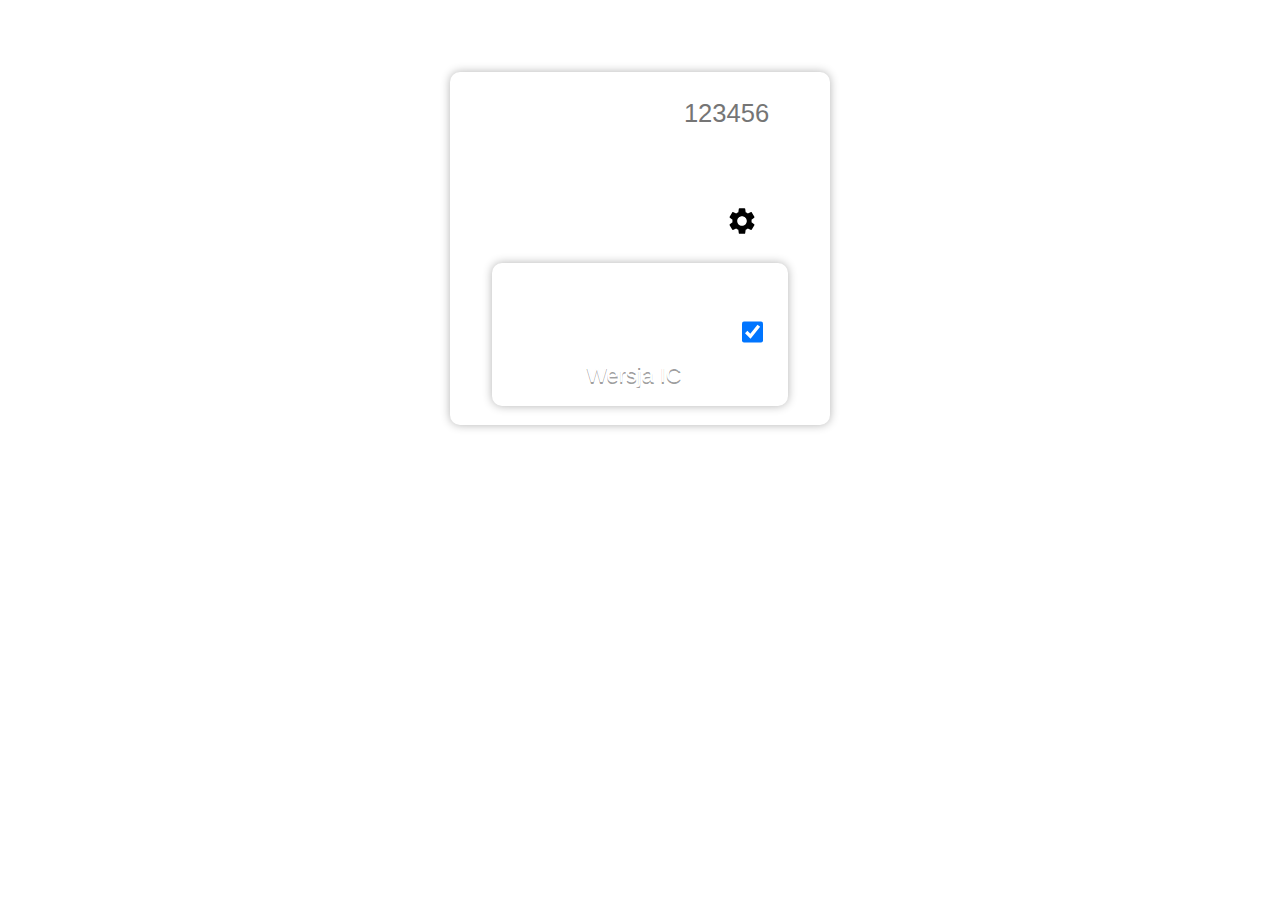
<file: index.html>
<!DOCTYPE html>
<html lang="pl">

<head>
    <meta charset="UTF-8">
    <title>Wyświetlacz wagonowy TD2</title>
    <meta name="viewport" content="width=device-width, initial-scale=1">
    <link rel="stylesheet" href="index.css">
</head>

<body>
    <div id="input_box">
        <div id="required-data" class="options_box">
            <label for="train_number">Numer pociągu:</label>
            <input type="number" id="train_number" min="1000" max="999999" placeholder="123456" required
                inputmode="numeric">
            <label for="wagon_number">Numer wagonu:</label>
            <input type="number" id="wagon_number" min="1" max="99" value="1" required inputmode="numeric">
        </div>
        <div class="button_box">
            <div id="submit" class="button">Otwórz podgląd</div>
            <div id="settings" class="button"><img src="static/settings.svg" alt="Ustawienia"></div>
        </div>
        <div id="settings_div">
            <div id="settings_name">Ustawienia</div>
            <div class="options_box">
                <label for="delay">Wyświetlać opóźnienie:</label>
                <input type="checkbox" id="delay" checked>
                <select id="company-theme">
                    <option value="ic" selected>Wersja IC</option>
                    <option value="pr" class="reg_color">Wersja PR</option>
                </select>
            </div>
        </div>
    </div>
    <script src="index.js"></script>
</body>

</html>
</file>
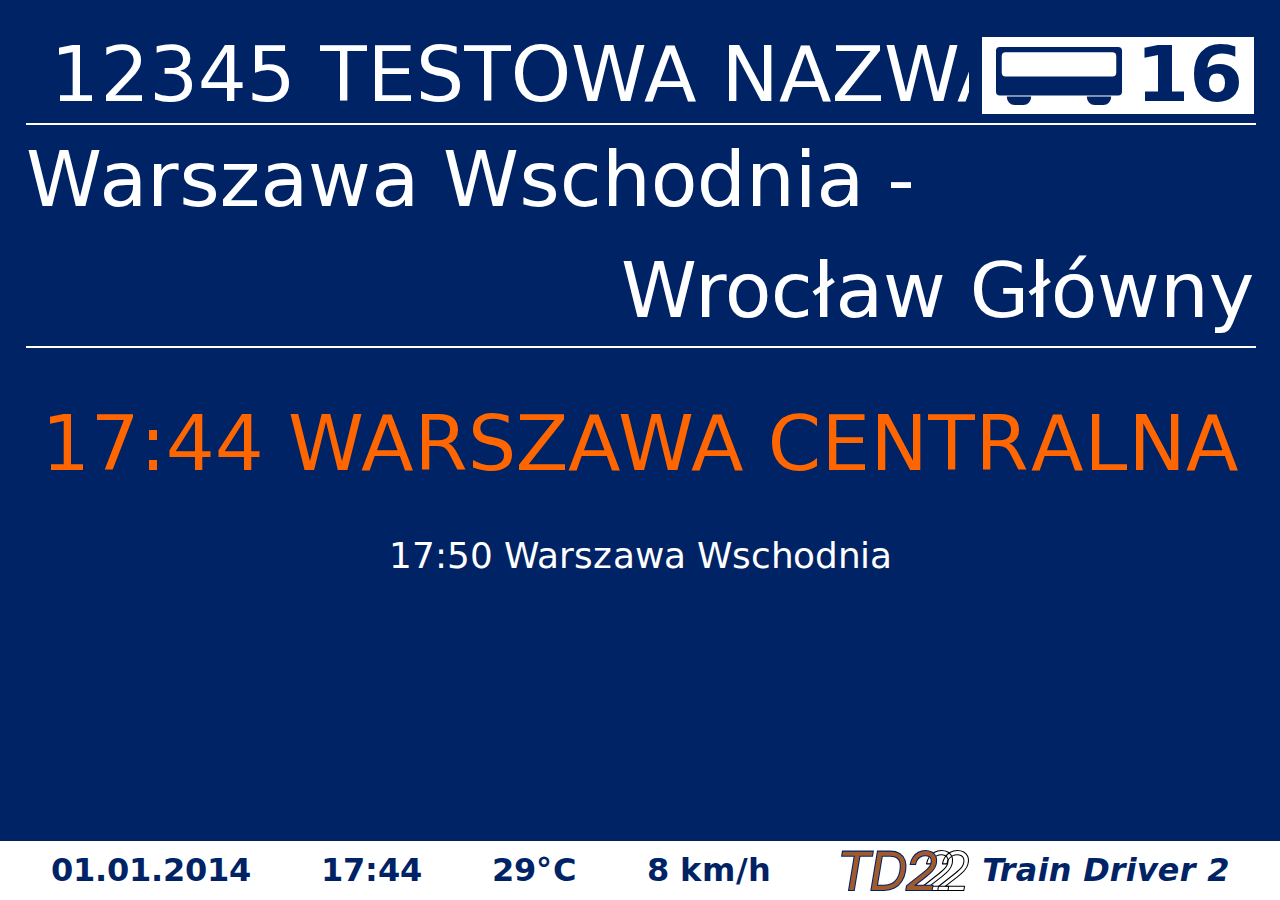
<file: template.html>
<!DOCTYPE html>
<html lang="pl">

<head>
    <meta charset="UTF-8">
    <meta name="viewport" content="width=device-width, initial-scale=1.0">
    <title>Train Display</title>
    <link rel="stylesheet" href="VeranaSans/stylesheet.css">
    <style>
        body {
            margin: 0;
            padding: 4vh 2vw;
            font-family: 'Verana Sans', Arial, sans-serif;
            line-height: 1;
            background-color: #002366;
            color: #fff;
            display: flex;
            flex-direction: column;
            align-items: center;
            overflow: hidden;
        }

        hr {
            width: 100%;
            border: 1px solid #fff;
        }

        .box_scroll {
            display: flex;
            overflow: hidden;
            white-space: nowrap;
            width: 100%;
            text-align: center;
            font-size: 6vw;
            margin-right: 1vw;
        }

        #top_bar {
            width: 100%;
            padding: 0.1vh;
            display: flex;
            justify-content: space-between;
        }

        #carriage_info {
            display: flex;
            justify-content: space-between;
            align-items: center;
            background-color: #fff;
            color: #002366;
            font-size: 6vw;
            font-weight: bolder;
            padding: 0vh 1vw;
            gap: 1vw;
        }

        #carriage_info img {
            width: 10vw;
        }

        #route_box {
            font-size: 6vw;
            text-align: center;
            white-space: nowrap;
            margin-top: 1vh;
            width: 100%;
        }

        .line_left {
            text-align: left;
            overflow: hidden;
            overflow-x: auto;
            width: 99%;
        }

        .line_right {
            padding-top: 3vh;
            width: 100%;
            text-align: right;
            line-height: 1.2;
        }

        #next_station {
            font-size: 6vw;
            text-align: center;
            line-height: normal;
            color: #ff6600;
            padding: 4vh 0;
        }

        #rest_stations {
            font-size: 2.8vw;
            text-align: center;
            line-height: normal;
        }

        #rest_stations span::after {
            content: ", ";
        }

        #rest_stations span:last-child::after {
            content: "";
            /* Remove comma after the last item */
        }

        #bottom_bar {
            position: absolute;
            bottom: 0;
            left: 0;
            right: 0;
            display: flex;
            justify-content: space-between;
            align-items: center;
            background-color: #fff;
            color: #002366;
            padding: 1vh 4vw;
            font-weight: bold;
        }

        #date,
        #time,
        #temperature,
        #current_speed {
            font-size: 2.5vw; /* Adjust font size for readability */
        }

        #logo {
            display: flex;
            align-items: center;
            gap: 1vw;
        }

        #logo img {
            width: 10vw;
        }

        #logo span {
            font-size: 2.5vw; /* Adjust font size for readability */
            font-style: italic;
        }
    </style>
</head>

<body>
    <div id="top_bar">
        <div class="box_scroll">
            <div id="train_name" class="scroll">IC 12345 TESTOWA NAZWA</div>
        </div>
        <div id="carriage_info">
            <img src="wagon.svg" alt="carriage">
            <span id="carriage_number">16</span>
        </div>
    </div>
    <hr>
    <div id="route_box">
        Warszawa Wschodnia - Wrocław Główny
    </div>
    <hr>
    <div id="stations_box">
        <div id="next_station">
            17:44 WARSZAWA CENTRALNA
        </div>
        <div style="display: none;" id="next_station_delay">
            <span id="old-time">17:44 (+1440)</span>
            <span id="new-time">17:44</span>
            <span>WARSZAWA CENTRALNA</span>
        </div>
        <div id="rest_stations">
            <span>17:50 Warszawa Wschodnia</span>
        </div>
    </div>
    <div id="bottom_bar">
        <div id="date">
            01.01.2014
        </div>
        <div id="time">
            17:44
        </div>
        <div id="temperature">
            29°C
        </div>
        <div id="current_speed">
            8 km/h
        </div>
        <div id="logo">
            <img src="logo.svg" alt="logo">
            <span>Train Driver 2</span>
        </div>
    </div>

    <script src="https://cdn.jsdelivr.net/npm/gsap@3.12.7/dist/gsap.min.js"></script>
    <script src="gasp_simless_loop.js"></script>
    <script type="text/javascript">
        function scrollText() {
            const elements = document.querySelectorAll('.scroll');

            elements.forEach(element => {
                const parentWidth = element.parentElement.offsetWidth;
                const textWidth = element.offsetWidth;
                const textLength = element.textContent.length;
                const elementId = element.id;
                let maxTextLength;
                let addText = '';

                maxTextLength = 21;
                addText = '    ';

                if (textLength > maxTextLength) {
                    element.textContent += addText;

                    // Marquee effect infinite loop
                    const textClone = element.cloneNode(true);
                    textClone.classList.add('clone');
                    element.parentElement.appendChild(textClone);

                    // Second clone for the seamless loop
                    const textClone2 = element.cloneNode(true);
                    textClone2.classList.add('clone');
                    element.parentElement.appendChild(textClone2);

                    const texts = gsap.utils.toArray(`#${elementId}`),
                        loop = horizontalLoop(texts, { paused: false, repeat: -1, speed: 1 });
                }
            });
        }

        function dynamicWrapText(elementId) {
            const container = document.getElementById(elementId);
            const originalText = container.textContent.trim();
            container.innerHTML = '<div id="left"></div><div id="right"></div>';
            const left = document.getElementById('left');
            const right = document.getElementById('right');
            left.classList.add('line_left');
            right.classList.add('line_right');
            left.textContent = originalText;

            if (left.scrollWidth > left.clientWidth) {
                const words = originalText.split(' ');
                let leftWords = [];
                for (let i = 0; i < words.length; i++) {
                    leftWords.push(words[i]);
                    left.textContent = leftWords.join(' ');
                    if (left.scrollWidth > left.clientWidth) {
                        leftWords.pop();
                        right.textContent = " " + words.slice(i).join(' ');
                        left.textContent = leftWords.join(' ');
                        break;
                    }
                }
            }
        }

        window.onload = function () {
            scrollText();
            dynamicWrapText('route_box');
        };
    </script>
</body>

</html>
</file>
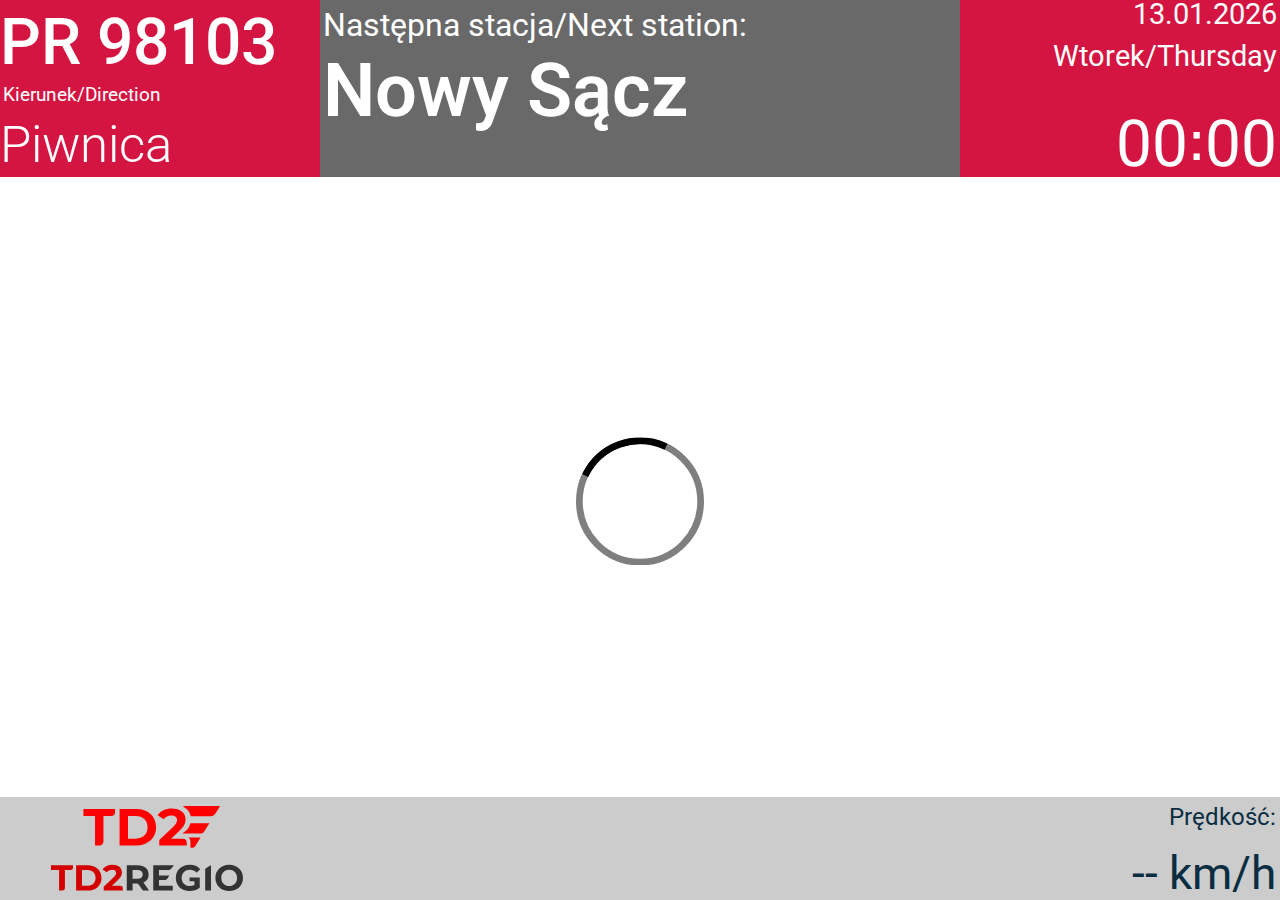
<file: template_pr.html>
<!DOCTYPE html>
<html lang="pl">

<head>
    <meta charset="UTF-8">
    <meta name="viewport" content="width=device-width, initial-scale=1.0">
    <title>Wyświetlacz Wagonowy TD2</title>
    <link rel="stylesheet" href="template_pr.css">
    <link rel="stylesheet" href="overlays.css">
</head>

<body>
    <div id="top_bar">
        <div id="number_destination_box">
            <div id="train_number">PR 98103</div>
            <div id="destination_box">
                <div id="destination_label">Kierunek/Direction</div>
                <div id="destination">Piwnica</div>
            </div>
        </div>
        <div id="station_box">
            <div id="station_label">Następna stacja/Next station:</div>
            <div id="station">Nowy Sącz</div>
        </div>
        <div id="date_time_box">
            <div id="date">13.01.2026</div>
            <div id="weekday_name">Wtorek/Thursday</div>
            <div id="time"><span id="min">00</span><span id="colon">꞉</span><span id="sec">00</span></div>
        </div>
    </div>
    <div id="main_display">
        <!-- ADD: main display map -->
    </div>
    <div id="error_box" style="display: none;">
        <img src="static/warningSmall.svg" alt="error">
    </div>
    <div id="loader_box">
        <img src="static/loaders/oval_black.svg" alt="loader">
    </div>
    <div id="bottom_bar">
        <img id="logo" src="static/TD2R.svg" alt="logo">
        <div id="current_speed_box">
            <div id="current_speed_label">Prędkość:</div>
            <div id="current_speed">-- km/h</div>
        </div>
    </div>

    <script src="https://cdn.jsdelivr.net/npm/gsap@3.14.1/dist/gsap.min.js"></script>
    <script src="api/gasp_simless_loop.js"></script>
    <script src="template_pr.js"></script>
</body>

</html>
</file>
<file: index.css>
:root[data-company-theme="ic"] {
    --company-color: #002366;
    --company-select-color: #0038a191;
    --invalid-background: #aa090980;
    --invalid-border: #dd0000;
}

:root[data-company-theme="pr"] {
    --company-color: #8d1519;
    --company-select-color: #b31a1f91;
    --invalid-background: #b2c50181;
    --invalid-border: #FFD100;
}

body {
    margin: 0;
    font-family: 'Verana Sans', Arial, sans-serif;
    font-size: 1vw;
    background-color: var(--company-color);
    color: #fff;
    display: flex;
    flex-direction: column;
    align-items: center;
    overflow: hidden;
}

#input_box {
    display: flex;
    flex-direction: column;
    align-items: center;
    gap: 0.7em;
    margin-top: 8vh;
    padding: 1.5em;
    background-color: rgba(255, 255, 255, 0.1);
    border-radius: 10px;
    box-shadow: 0 0 10px rgba(0, 0, 0, 0.3);
    box-sizing: border-box;
}

.options_box {
    display: grid;
    align-items: center;
    justify-items: center;
    row-gap: 0.7em;
    column-gap: 2em;
}

.options_box > label {
    grid-column: 1;
    font-size: 1.8em;
    white-space: nowrap;
}

.options_box > input, .options_box > select  {
    grid-column: 2;
    font-size: 2em;
    padding: 0.15em;
    border-radius: 5px;
    border: 1px solid #fff;
    background-color: rgba(255, 255, 255, 0.3);
    color: #fff;
    text-align: center;
    width: 100%;
    margin: 3px;
}

.options_box > input:invalid, .options_box > select:invalid {
    background-color: var(--invalid-background);
    border-color: var(--invalid-border);
    border-width: 4px;
    margin: 0;
}

.options_box > input[type="checkbox"] {
    height: 1em;
    width: 1em;
}

.options_box > select {
    grid-column: 1 / 3;
    background: var(--company-select-color);
    text-shadow: 0 0.08em 0 rgba(0, 0, 0, 0.4);
}

.button_box {
    display: flex;
    gap: 1em;
}

.button {
    display: flex;
    font-size: 2em;
    padding: 0.25em;
    background-color: #fff;
    color: var(--company-color);
    border: none;
    cursor: pointer;
    border-radius: 5px;
    transition: background-color 0.3s ease;
    align-items: center;
}

.button:hover {
    background-color: #ff6600;
    color: #fff;
}

#settings_name {
    font-size: 2.4em;
    font-weight: bold;
    margin-bottom: 0.1em;
}

.button img {
    width: 1.25em;
    height: 1.25em;
}

#settings_div {
    display: flex;
    font-size: 0.85em;
    flex-direction: column;
    align-items: center;
    gap: 1em;
    background-color: rgba(255, 255, 255, 0.1);
    border-radius: 10px;
    box-shadow: 0 0 10px rgba(0, 0, 0, 0.3);
    padding: 1em 2em;
    margin-top: 1em;
}

.checkbox_div label {
    font-size: 1.5em;
}


@media (max-width: 1000px) {
    body {
        font-size: 1.5vw;
    }
}

@media (max-width: 700px) {
    body {
        font-size: 2.5vw;
    }
}

@media (max-width: 400px) {
    body {
        font-size: 3vw;
    }
}
</file>
<file: VeranaSans/stylesheet.css>
@font-face {
    font-family: 'Verana Sans';
    src: url('VeranaSans-Bold.woff') format('woff');
    font-weight: bold;
    font-style: normal;
    font-display: swap;
}

@font-face {
    font-family: 'Verana Sans';
    src: url('VeranaSans-BoldOblique.woff') format('woff');
    font-weight: bold;
    font-style: italic;
    font-display: swap;
}

@font-face {
    font-family: 'Verana Sans';
    src: url('VeranaSansMedium-Regular.woff') format('woff');
    font-weight: 500;
    font-style: normal;
    font-display: swap;
}

@font-face {
    font-family: 'Verana Sans Demi';
    src: url('VeranaSansDemi-Oblique.woff') format('woff');
    font-weight: normal;
    font-style: italic;
    font-display: swap;
}

@font-face {
    font-family: 'Verana Sans';
    src: url('VeranaSans-Oblique.woff') format('woff');
    font-weight: normal;
    font-style: italic;
    font-display: swap;
}

@font-face {
    font-family: 'Verana Sans';
    src: url('VeranaSansMedium-Oblique.woff') format('woff');
    font-weight: 500;
    font-style: italic;
    font-display: swap;
}

@font-face {
    font-family: 'Verana Sans Demi';
    src: url('VeranaSansDemi-Regular.woff') format('woff');
    font-weight: normal;
    font-style: normal;
    font-display: swap;
}

@font-face {
    font-family: 'Verana Sans';
    src: url('VeranaSans-Regular.woff') format('woff');
    font-weight: normal;
    font-style: normal;
    font-display: swap;
}
</file>
<file: template_pr.css>
@import url('https://fonts.googleapis.com/css2?family=Roboto:ital,wght@0,100..900;1,100..900&display=swap');

body {
    margin: 0;

    font-family: 'Roboto', Arial, sans-serif;
    font-optical-sizing: auto;
    font-weight: bold;
    font-style: normal;
    font-variation-settings:
    "wdth" 100;

    line-height: 1;
    background-color: #fff;
    color: #fff;
    display: flex;
    flex-direction: column;
    align-items: center;
    overflow: hidden;
    height: 100vh;
}

/* main colors
#d41541
OR
#8d1519
*/

#main_display {
    height: 100%;
    box-sizing: border-box;
    padding: 0 2vw;
    margin-left: -7vw;
    display: grid;
    grid: auto min-content 20% / repeat(9, 10.5vw);
    visibility: hidden;
    place-items: center;
    margin-bottom: 8vw;
    color: #0a2d41;
}

img {
    width: 10.5vw;
    grid-row: 2;
    padding-bottom: 1.8vw;
}

.stop_name.wrap:not(.side){
    text-indent: -0.9em;
    margin-bottom: 0.8em;
    height: 17.2ch;
}

.stop_name {
    writing-mode: sideways-lr;
    align-self: end;
    justify-self: center;
    margin-bottom: 0.5em;
    transform-origin: bottom center;
    transform: rotate(40deg);
    font-weight: 400;
    font-size: 2vw;
}

.passed {
    color: #808080;
}

.side {
    font-weight: 800;
    font-size: 2.2vw;
}

.stop_time {
    grid-row: 3;
    font-size: 1.5vw;
    font-weight: 500;
    align-self: start;
}

#train_icon {
    width: 3.5vw;
    padding: revert;
    margin-top: -0.8vw;
}

#loader_box {
    top: 57% !important;
}

#bottom_bar {
    position: absolute;
    bottom: 0;
    left: 0;
    right: 0;
    display: flex;
    justify-content: space-between;
    background-color: #cccccc;
    color: #0a2d41;
    padding-right: 0.3vw;
    padding-left: 4vw;
    font-weight: normal;
}

#current_speed_box {
    display: flex;
    flex-direction: column;
    gap: 1vh;
    align-items: flex-end;
    justify-content: space-around;
}

#current_speed_label {
    font-size: 1.9vw;
}

#current_speed {
    font-size: 3.6vw;
    line-height: 0.8;
}

#logo {
    align-self: center;
    width: 15vw;
    padding: 1vh 0;
}

#top_bar {
    width: 100%;
    height: 20vw;
    display: grid;
    grid-template-columns: 25% auto 25%;
    background-color: #d41541;
}

#number_destination_box {
    display: grid;
    grid-template-rows: minmax(2em, 50%) auto;
    justify-items: left;
    padding-bottom: 0.5vw;
}

#train_number {
    font-size: 5vw;
    font-weight: 500;
    align-self: center;
}

#destination_box {
    display: flex;
    flex-direction: column;
    justify-content: space-between;
}

#destination_label {
    font-size: 1.5vw;
    font-weight: 400;
    padding-left: 0.15em;
}

#destination {
    font-size: 4vw;
    font-weight: 300;
    white-space: nowrap;
}

#destination.smaller {
    white-space: pre-wrap;
    font-weight: 200;
    font-size: 2.4vw;
    width:5px;
}

#station_box {
    background-color: #696969;
    display: grid;
    grid-template-rows: 3vw auto;
    padding: 1vh 0.2vw;
}

#station_label {
    font-size: 2.5vw;
    font-weight: 400;
}

#station_scroll {
    align-self: center;
}

#station {
    font-size: 5.8vw;
    font-weight: 600;
    line-height: normal;
}

#date_time_box {
    display: grid;
    justify-items: right;
    grid-template:
        "label" min-content
        "weekday" min-content
        "." auto
        "time" min-content;
    padding-right: 0.2vw;
}

#date {
    grid-area: label;
    font-size: 2.3vw;
    font-weight: 400;
    margin-bottom: 1vw;
}

#weekday_name {
    grid-area: weekday;
    font-size: 2.3vw;
    font-weight: 400;
}

#time {
    grid-area: time;
    font-size: 5vw;
    font-weight: 400;
}

.box_scroll {
    display: flex;
    align-content: center;
    overflow: hidden;
    white-space: nowrap;
    text-align: center;
    box-sizing: border-box;
    width: 100%;
}

.box_scroll:has(.clone) {
    justify-content: center;
}
</file>
<file: overlays.css>
#error_box {
    position: absolute;
    z-index: 1;
    top: 0;
    left: 0;
    right: 0;
    bottom: 0;
    background-color: rgba(0, 0, 0, 0.5);
    display: flex;
    justify-content: center;
    align-items: center;
    flex-direction: column;

}

#error_message {
    transition: opacity 0.3s ease;
}

#error_box img {
    width: 20vw;
}

#loader_box {
    position: absolute;
    top: 50%;
    left: 50%;
    transform: translate(-50%, -50%);
    display: flex;
    align-items: center;
    justify-content: center;
}

#loader_box img {
    width: 10vw;
}
</file>
